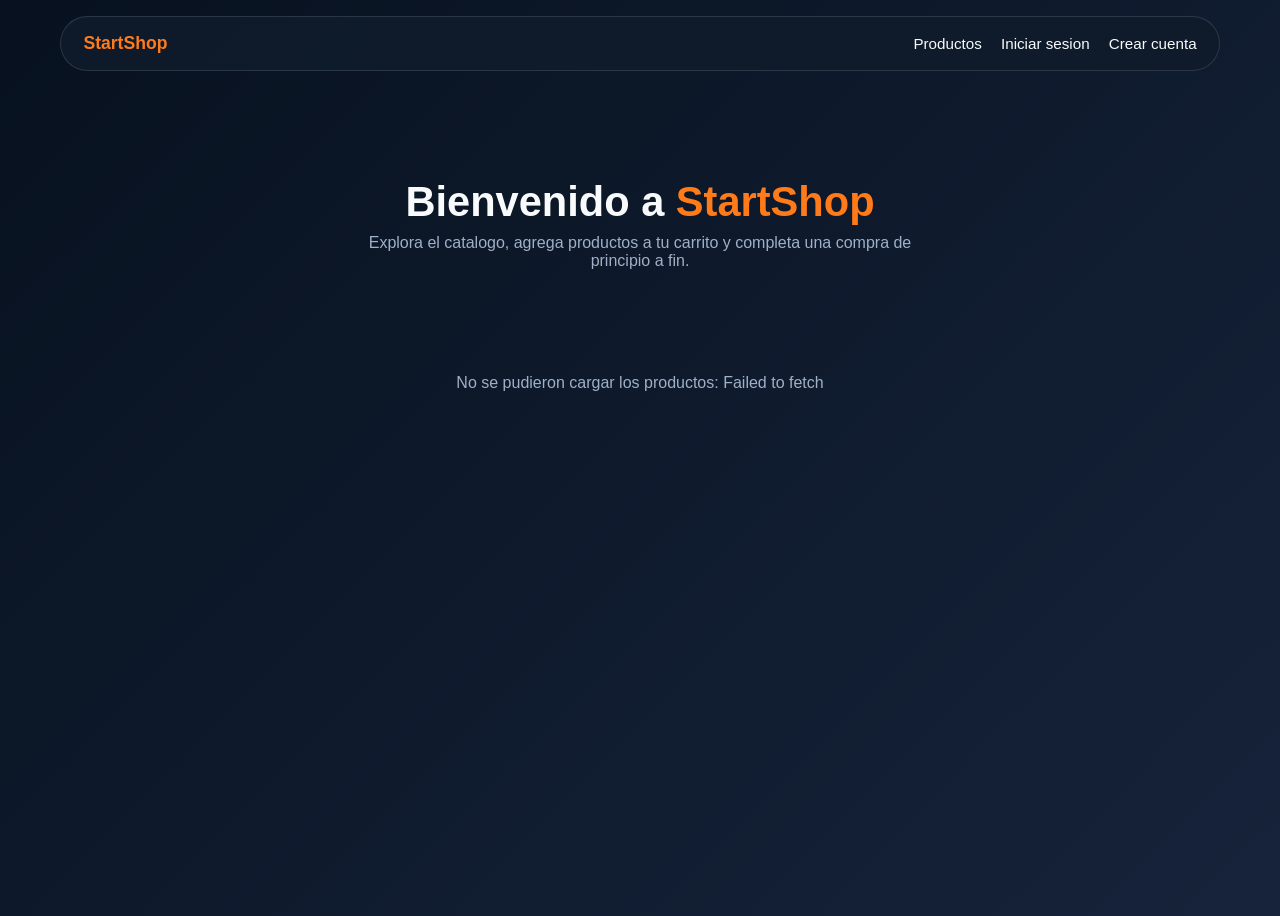
<file: startshop-ecommerce/index.html>
<!DOCTYPE html>
<html lang="es">
  <head>
    <meta charset="UTF-8" />
    <meta http-equiv="refresh" content="0;url=./frontend/index.html" />
    <link rel="canonical" href="./frontend/index.html" />
    <title>StartShop</title>
  </head>
  <body>
    <p>Redirigiendo al frontend...</p>
    <script>
      window.location.replace("./frontend/index.html");
    </script>
  </body>
</html>
</file>
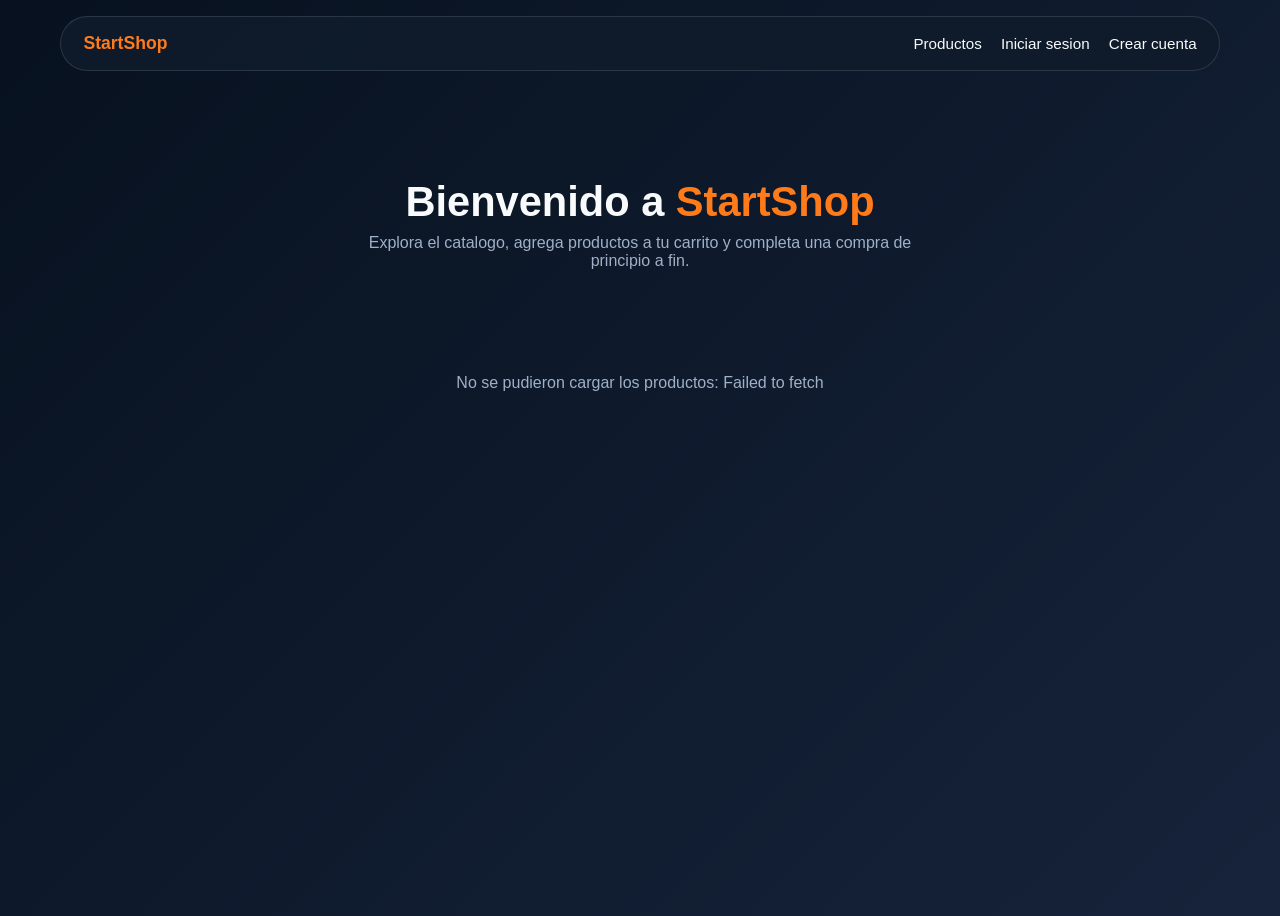
<file: startshop-ecommerce/frontend/index.html>
<!DOCTYPE html>
<html lang="es">
<head>
  <meta charset="UTF-8" />
  <meta name="viewport" content="width=device-width, initial-scale=1.0" />
  <title>StartShop | Tu tienda para aprender ecommerce</title>
  <link rel="stylesheet" href="css/styles.css" />
</head>
<body>
  <header class="topbar">
    <a href="index.html" class="brand">StartShop</a>
    <nav id="nav-links"></nav>
  </header>

  <main class="container">
    <section class="hero">
      <h1>Bienvenido a <span style="color: var(--accent)">StartShop</span></h1>
      <p>Explora el catalogo, agrega productos a tu carrito y completa una compra de principio a fin.</p>
    </section>

    <div id="products-grid" class="products-grid"></div>
  </main>

  <script src="js/config.js"></script>
  <script src="js/api.js"></script>
  <script src="js/auth-storage.js"></script>
  <script src="js/nav.js"></script>
  <script src="js/products.js"></script>
</body>
</html>
</file>
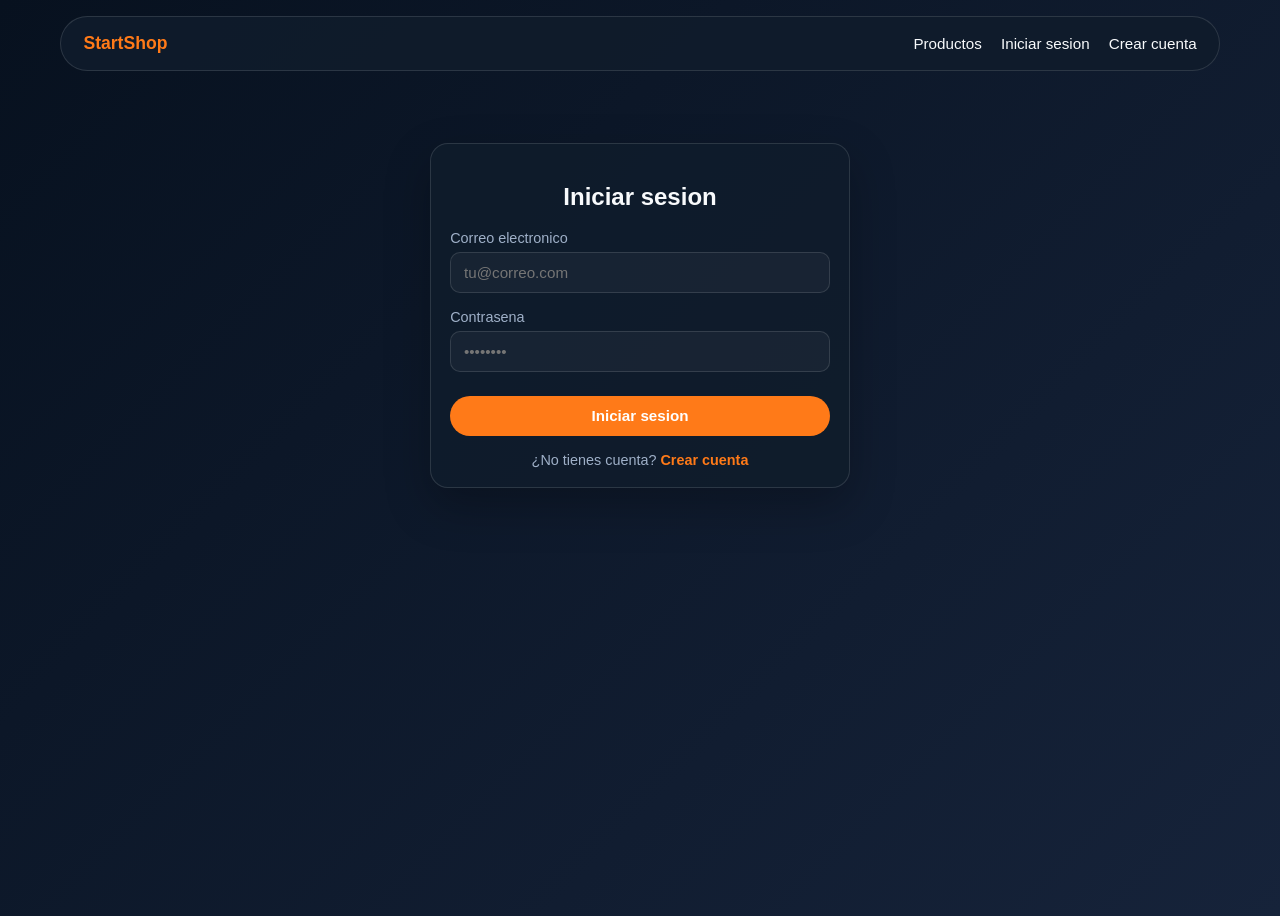
<file: startshop-ecommerce/frontend/cart.html>
<!DOCTYPE html>
<html lang="es">
<head>
  <meta charset="UTF-8" />
  <meta name="viewport" content="width=device-width, initial-scale=1.0" />
  <title>Mi carrito | StartShop</title>
  <link rel="stylesheet" href="css/styles.css" />
</head>
<body>
  <header class="topbar">
    <a href="index.html" class="brand">StartShop</a>
    <nav id="nav-links"></nav>
  </header>

  <main class="container">
    <h1 style="margin-bottom: 1rem;">Tu carrito</h1>
    <div id="cart-container"></div>
  </main>

  <script src="js/config.js"></script>
  <script src="js/api.js"></script>
  <script src="js/auth-storage.js"></script>
  <script src="js/nav.js"></script>
  <script src="js/cart.js"></script>
</body>
</html>
</file>
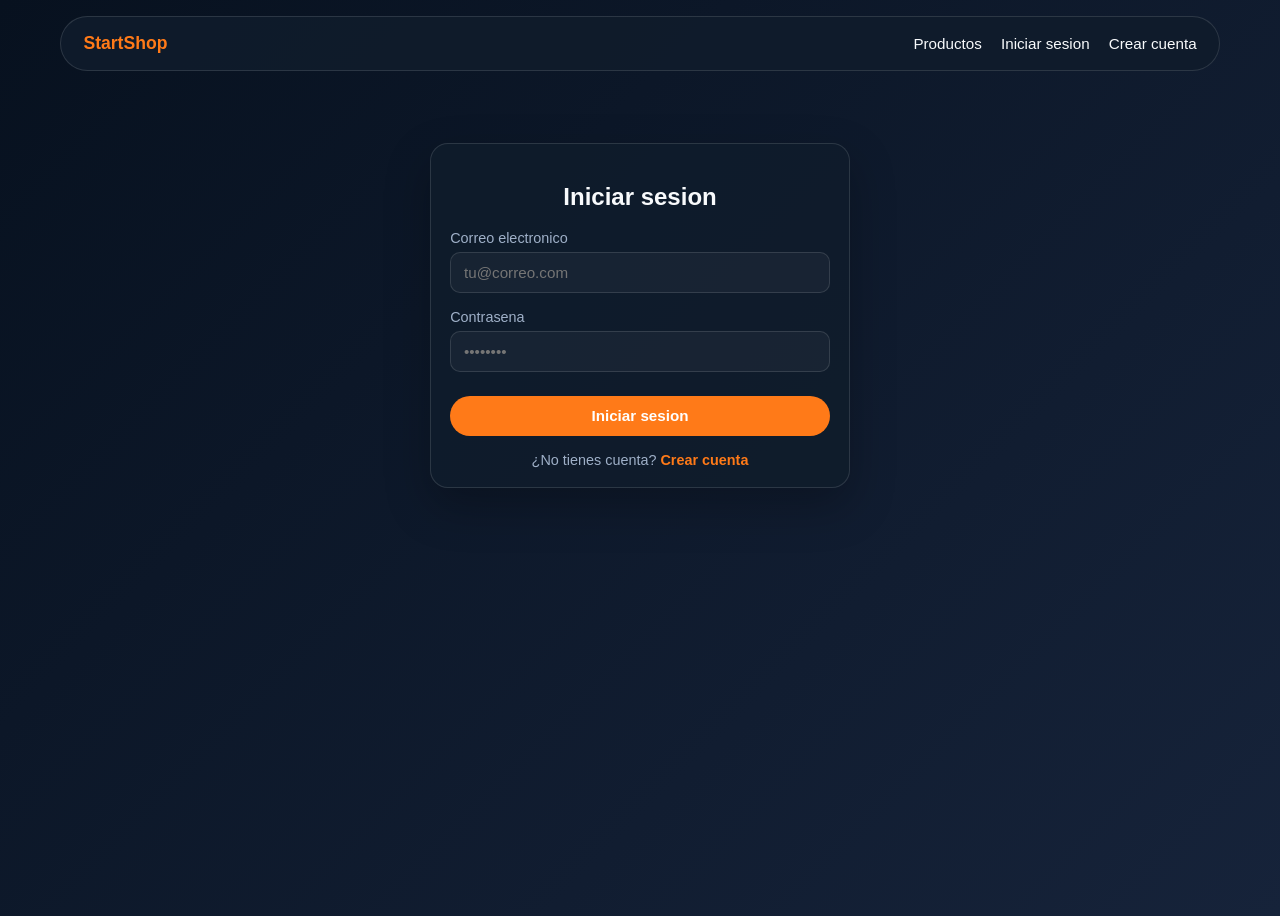
<file: startshop-ecommerce/frontend/login.html>
<!DOCTYPE html>
<html lang="es">
<head>
  <meta charset="UTF-8" />
  <meta name="viewport" content="width=device-width, initial-scale=1.0" />
  <title>Iniciar sesion | StartShop</title>
  <link rel="stylesheet" href="css/styles.css" />
</head>
<body>
  <header class="topbar">
    <a href="index.html" class="brand">StartShop</a>
    <nav id="nav-links"></nav>
  </header>

  <main class="container">
    <div class="card form-container">
      <h2 style="text-align:center; margin-bottom: 1.2rem;">Iniciar sesion</h2>

      <div id="auth-alert" class="alert alert-error" style="display:none;"></div>

      <form id="login-form">
        <div class="form-group">
          <label for="email">Correo electronico</label>
          <input type="email" id="email" required placeholder="tu@correo.com" />
        </div>
        <div class="form-group">
          <label for="password">Contrasena</label>
          <input type="password" id="password" required placeholder="••••••••" />
        </div>
        <button type="submit" id="submit-btn" class="btn btn-primary">Iniciar sesion</button>
      </form>

      <div class="form-footer">
        ¿No tienes cuenta? <a href="register.html">Crear cuenta</a>
      </div>
    </div>
  </main>

  <script src="js/config.js"></script>
  <script src="js/api.js"></script>
  <script src="js/auth-storage.js"></script>
  <script src="js/nav.js"></script>
  <script src="js/auth.js"></script>
  <script>
    document.getElementById("login-form").addEventListener("submit", handleLogin);
  </script>
</body>
</html>
</file>
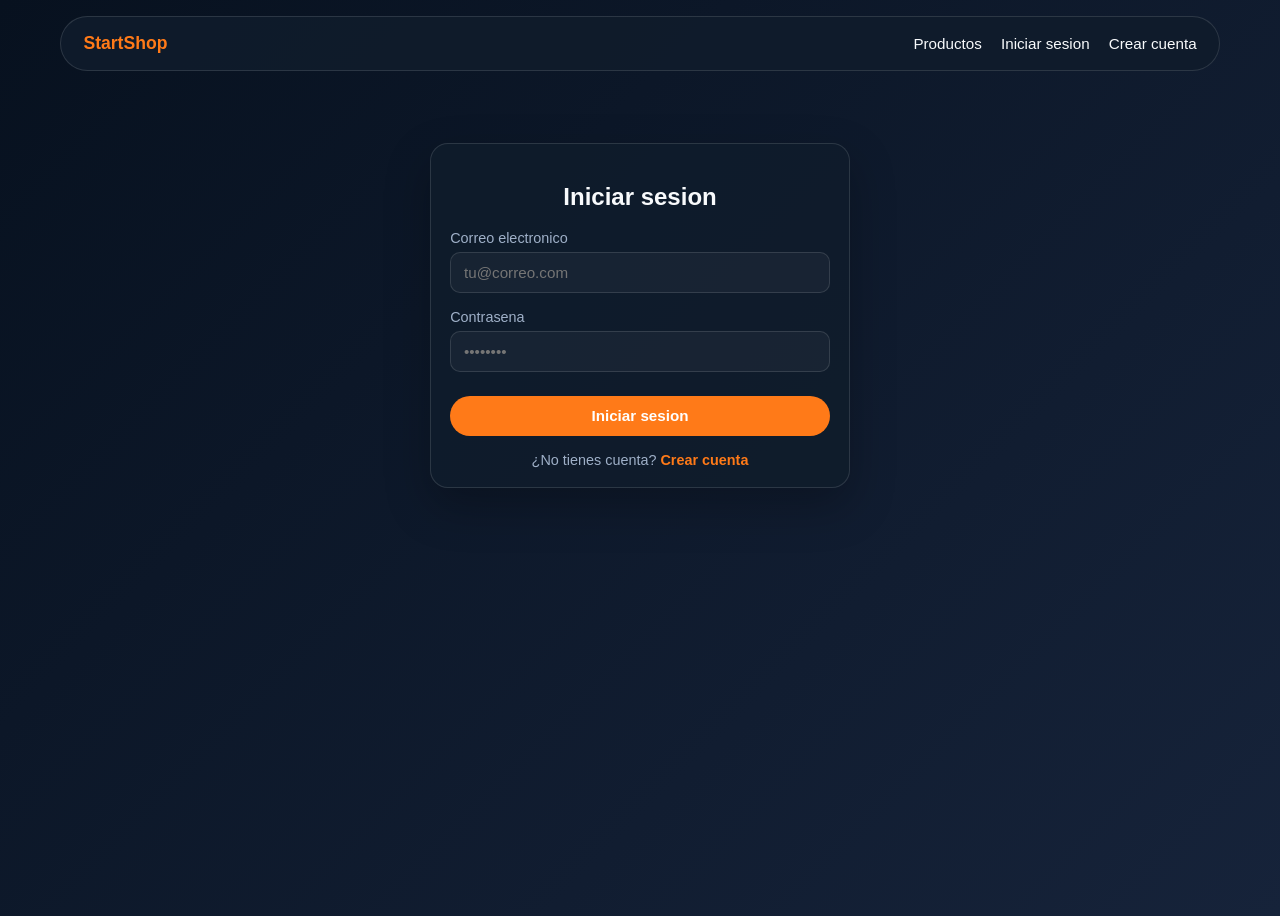
<file: startshop-ecommerce/frontend/orders.html>
<!DOCTYPE html>
<html lang="es">
<head>
  <meta charset="UTF-8" />
  <meta name="viewport" content="width=device-width, initial-scale=1.0" />
  <title>Mis pedidos | StartShop</title>
  <link rel="stylesheet" href="css/styles.css" />
</head>
<body>
  <header class="topbar">
    <a href="index.html" class="brand">StartShop</a>
    <nav id="nav-links"></nav>
  </header>

  <main class="container">
    <h1 style="margin-bottom: 1rem;">Mis pedidos</h1>
    <div id="orders-container"></div>
  </main>

  <script src="js/config.js"></script>
  <script src="js/api.js"></script>
  <script src="js/auth-storage.js"></script>
  <script src="js/nav.js"></script>
  <script src="js/orders.js"></script>
</body>
</html>
</file>
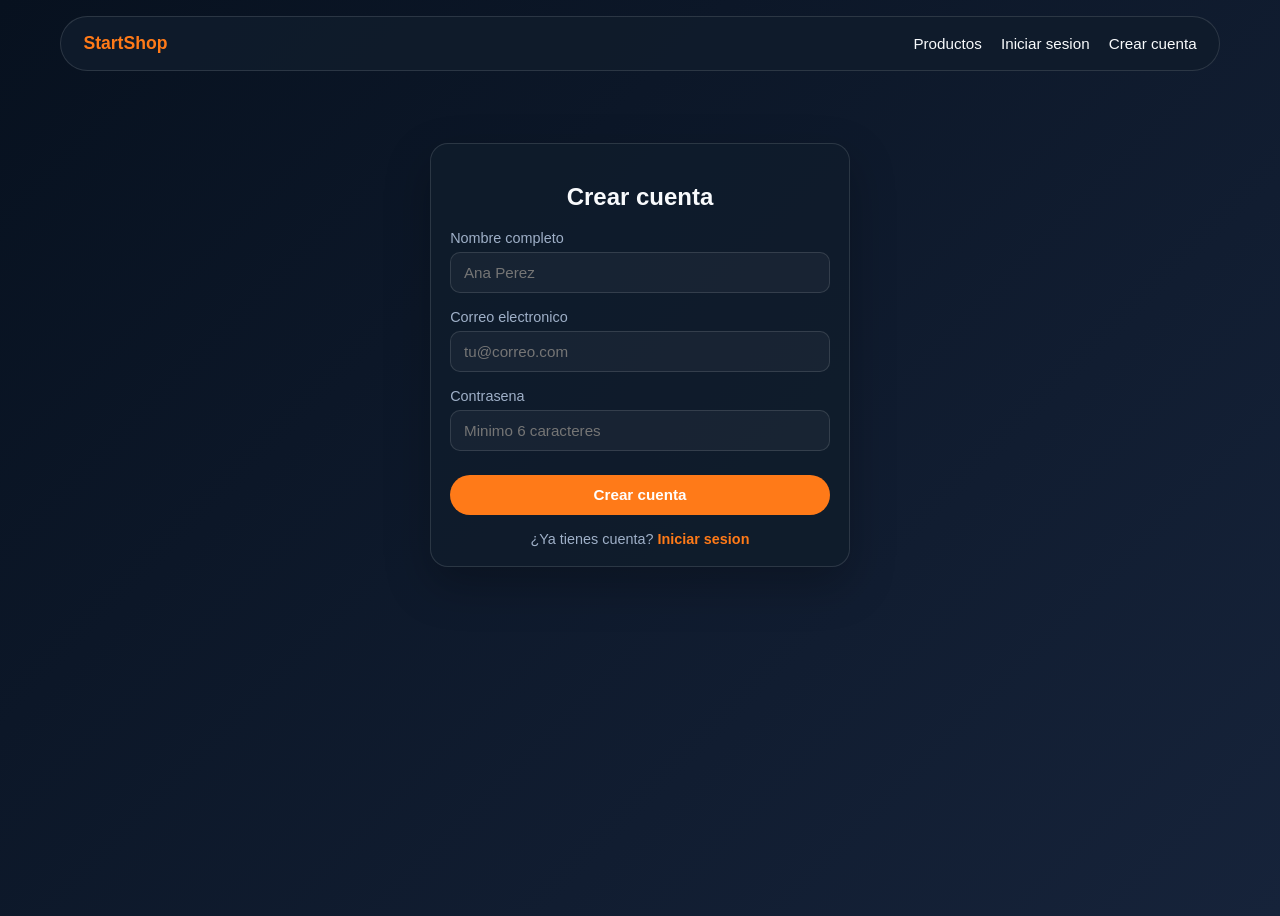
<file: startshop-ecommerce/frontend/register.html>
<!DOCTYPE html>
<html lang="es">
<head>
  <meta charset="UTF-8" />
  <meta name="viewport" content="width=device-width, initial-scale=1.0" />
  <title>Crear cuenta | StartShop</title>
  <link rel="stylesheet" href="css/styles.css" />
</head>
<body>
  <header class="topbar">
    <a href="index.html" class="brand">StartShop</a>
    <nav id="nav-links"></nav>
  </header>

  <main class="container">
    <div class="card form-container">
      <h2 style="text-align:center; margin-bottom: 1.2rem;">Crear cuenta</h2>

      <div id="auth-alert" class="alert alert-error" style="display:none;"></div>

      <form id="register-form">
        <div class="form-group">
          <label for="fullName">Nombre completo</label>
          <input type="text" id="fullName" required placeholder="Ana Perez" />
        </div>
        <div class="form-group">
          <label for="email">Correo electronico</label>
          <input type="email" id="email" required placeholder="tu@correo.com" />
        </div>
        <div class="form-group">
          <label for="password">Contrasena</label>
          <input type="password" id="password" required minlength="6" placeholder="Minimo 6 caracteres" />
        </div>
        <button type="submit" id="submit-btn" class="btn btn-primary">Crear cuenta</button>
      </form>

      <div class="form-footer">
        ¿Ya tienes cuenta? <a href="login.html">Iniciar sesion</a>
      </div>
    </div>
  </main>

  <script src="js/config.js"></script>
  <script src="js/api.js"></script>
  <script src="js/auth-storage.js"></script>
  <script src="js/nav.js"></script>
  <script src="js/auth.js"></script>
  <script>
    document.getElementById("register-form").addEventListener("submit", handleRegister);
  </script>
</body>
</html>
</file>
<file: startshop-ecommerce/frontend/css/styles.css>
:root {
  --bg: #07111f;
  --panel: #101c2c;
  --text: #f8fafc;
  --muted: #9fb0c8;
  --accent: #ff7a18;
  --accent-2: #3ddc97;
  --danger: #ff5a5f;
  --border: rgba(255, 255, 255, 0.12);
}

* {
  box-sizing: border-box;
}

body {
  margin: 0;
  font-family: Arial, Helvetica, sans-serif;
  background: linear-gradient(135deg, var(--bg), #16233a);
  color: var(--text);
  min-height: 100vh;
}

a {
  color: inherit;
}

.container {
  max-width: 1160px;
  margin: 0 auto;
  padding: 1.5rem 1.2rem 4rem;
}

/* ---------- NAVBAR ---------- */
.topbar {
  display: flex;
  justify-content: space-between;
  align-items: center;
  padding: 1rem 1.4rem;
  margin: 1rem auto;
  max-width: 1160px;
  border-radius: 999px;
  background: rgba(16, 28, 44, 0.9);
  border: 1px solid var(--border);
}

.topbar .brand {
  font-weight: bold;
  color: var(--accent);
  text-decoration: none;
  font-size: 1.1rem;
}

.topbar nav {
  display: flex;
  align-items: center;
  gap: 1.2rem;
  font-size: 0.95rem;
}

.topbar nav a {
  text-decoration: none;
  color: var(--text);
}

.cart-badge {
  background: var(--accent);
  color: white;
  border-radius: 999px;
  font-size: 0.75rem;
  padding: 0.1rem 0.5rem;
  margin-left: 0.3rem;
}

/* ---------- BOTONES ---------- */
.btn {
  border: none;
  cursor: pointer;
  padding: 0.7rem 1.1rem;
  border-radius: 999px;
  font-weight: bold;
  font-size: 0.95rem;
  text-decoration: none;
  display: inline-block;
}

.btn-primary {
  background: var(--accent);
  color: white;
}

.btn-secondary {
  background: transparent;
  color: var(--text);
  border: 1px solid var(--border);
}

.btn-danger {
  background: transparent;
  color: var(--danger);
  border: 1px solid var(--danger);
}

.btn:disabled {
  opacity: 0.5;
  cursor: not-allowed;
}

/* ---------- CARDS / PANELES ---------- */
.card,
.panel {
  background: rgba(16, 28, 44, 0.93);
  border: 1px solid var(--border);
  border-radius: 18px;
  box-shadow: 0 18px 45px rgba(0, 0, 0, 0.25);
  padding: 1.2rem;
}

.hero {
  text-align: center;
  padding: 2rem 1rem;
}

.hero h1 {
  font-size: clamp(1.8rem, 4vw, 2.6rem);
  margin-bottom: 0.5rem;
}

.hero p {
  color: var(--muted);
  max-width: 600px;
  margin: 0 auto;
}

/* ---------- GRID DE PRODUCTOS ---------- */
.products-grid {
  display: grid;
  grid-template-columns: repeat(auto-fit, minmax(230px, 1fr));
  gap: 1.1rem;
  margin-top: 1.5rem;
}

.product-card {
  display: flex;
  flex-direction: column;
  gap: 0.6rem;
}

.product-card img {
  width: 100%;
  height: 150px;
  object-fit: cover;
  border-radius: 12px;
  background: #0c1826;
}

.product-card h3 {
  margin: 0;
  font-size: 1.05rem;
}

.product-card p {
  color: var(--muted);
  font-size: 0.88rem;
  margin: 0;
  flex-grow: 1;
}

.product-card .price {
  font-size: 1.15rem;
  font-weight: bold;
  color: var(--accent-2);
}

.category-tag {
  align-self: flex-start;
  font-size: 0.75rem;
  padding: 0.2rem 0.6rem;
  border-radius: 999px;
  background: rgba(61, 220, 151, 0.15);
  color: #aef2cf;
}

/* ---------- FORMULARIOS ---------- */
.form-container {
  max-width: 420px;
  margin: 2rem auto;
}

.form-group {
  margin-bottom: 1rem;
}

.form-group label {
  display: block;
  margin-bottom: 0.35rem;
  color: var(--muted);
  font-size: 0.9rem;
}

.form-group input,
.form-group select {
  width: 100%;
  padding: 0.7rem 0.8rem;
  border-radius: 10px;
  border: 1px solid var(--border);
  background: rgba(255, 255, 255, 0.04);
  color: var(--text);
  font-size: 0.95rem;
}

.form-container .btn {
  width: 100%;
  margin-top: 0.5rem;
}

.form-footer {
  text-align: center;
  margin-top: 1rem;
  color: var(--muted);
  font-size: 0.9rem;
}

.form-footer a {
  color: var(--accent);
  text-decoration: none;
  font-weight: bold;
}

/* ---------- MENSAJES ---------- */
.alert {
  padding: 0.8rem 1rem;
  border-radius: 10px;
  margin-bottom: 1rem;
  font-size: 0.9rem;
}

.alert-error {
  background: rgba(255, 90, 95, 0.15);
  color: #ffb3b6;
  border: 1px solid rgba(255, 90, 95, 0.4);
}

.alert-success {
  background: rgba(61, 220, 151, 0.15);
  color: #aef2cf;
  border: 1px solid rgba(61, 220, 151, 0.4);
}

/* ---------- CARRITO ---------- */
.cart-item {
  display: flex;
  align-items: center;
  gap: 1rem;
  padding: 0.9rem 0;
  border-bottom: 1px solid var(--border);
}

.cart-item img {
  width: 64px;
  height: 64px;
  object-fit: cover;
  border-radius: 10px;
}

.cart-item .info {
  flex-grow: 1;
}

.cart-item .info h4 {
  margin: 0 0 0.2rem;
}

.cart-item .qty-controls {
  display: flex;
  align-items: center;
  gap: 0.5rem;
}

.qty-controls button {
  width: 28px;
  height: 28px;
  border-radius: 50%;
  border: 1px solid var(--border);
  background: transparent;
  color: var(--text);
  cursor: pointer;
  font-size: 1rem;
}

.cart-summary {
  margin-top: 1.2rem;
  display: flex;
  justify-content: space-between;
  align-items: center;
  font-size: 1.2rem;
  font-weight: bold;
}

/* ---------- PEDIDOS ---------- */
.order-card {
  margin-bottom: 1rem;
}

.order-header {
  display: flex;
  justify-content: space-between;
  align-items: center;
  margin-bottom: 0.6rem;
}

.status-badge {
  padding: 0.25rem 0.7rem;
  border-radius: 999px;
  font-size: 0.8rem;
  font-weight: bold;
}

.status-PAGADO {
  background: rgba(61, 220, 151, 0.15);
  color: #aef2cf;
}

.status-PENDIENTE {
  background: rgba(255, 122, 24, 0.15);
  color: #ffd0a8;
}

.status-CANCELADO {
  background: rgba(255, 90, 95, 0.15);
  color: #ffb3b6;
}

.order-item-row {
  display: flex;
  justify-content: space-between;
  color: var(--muted);
  font-size: 0.9rem;
  padding: 0.25rem 0;
}

.empty-state {
  text-align: center;
  padding: 3rem 1rem;
  color: var(--muted);
}
</file>
